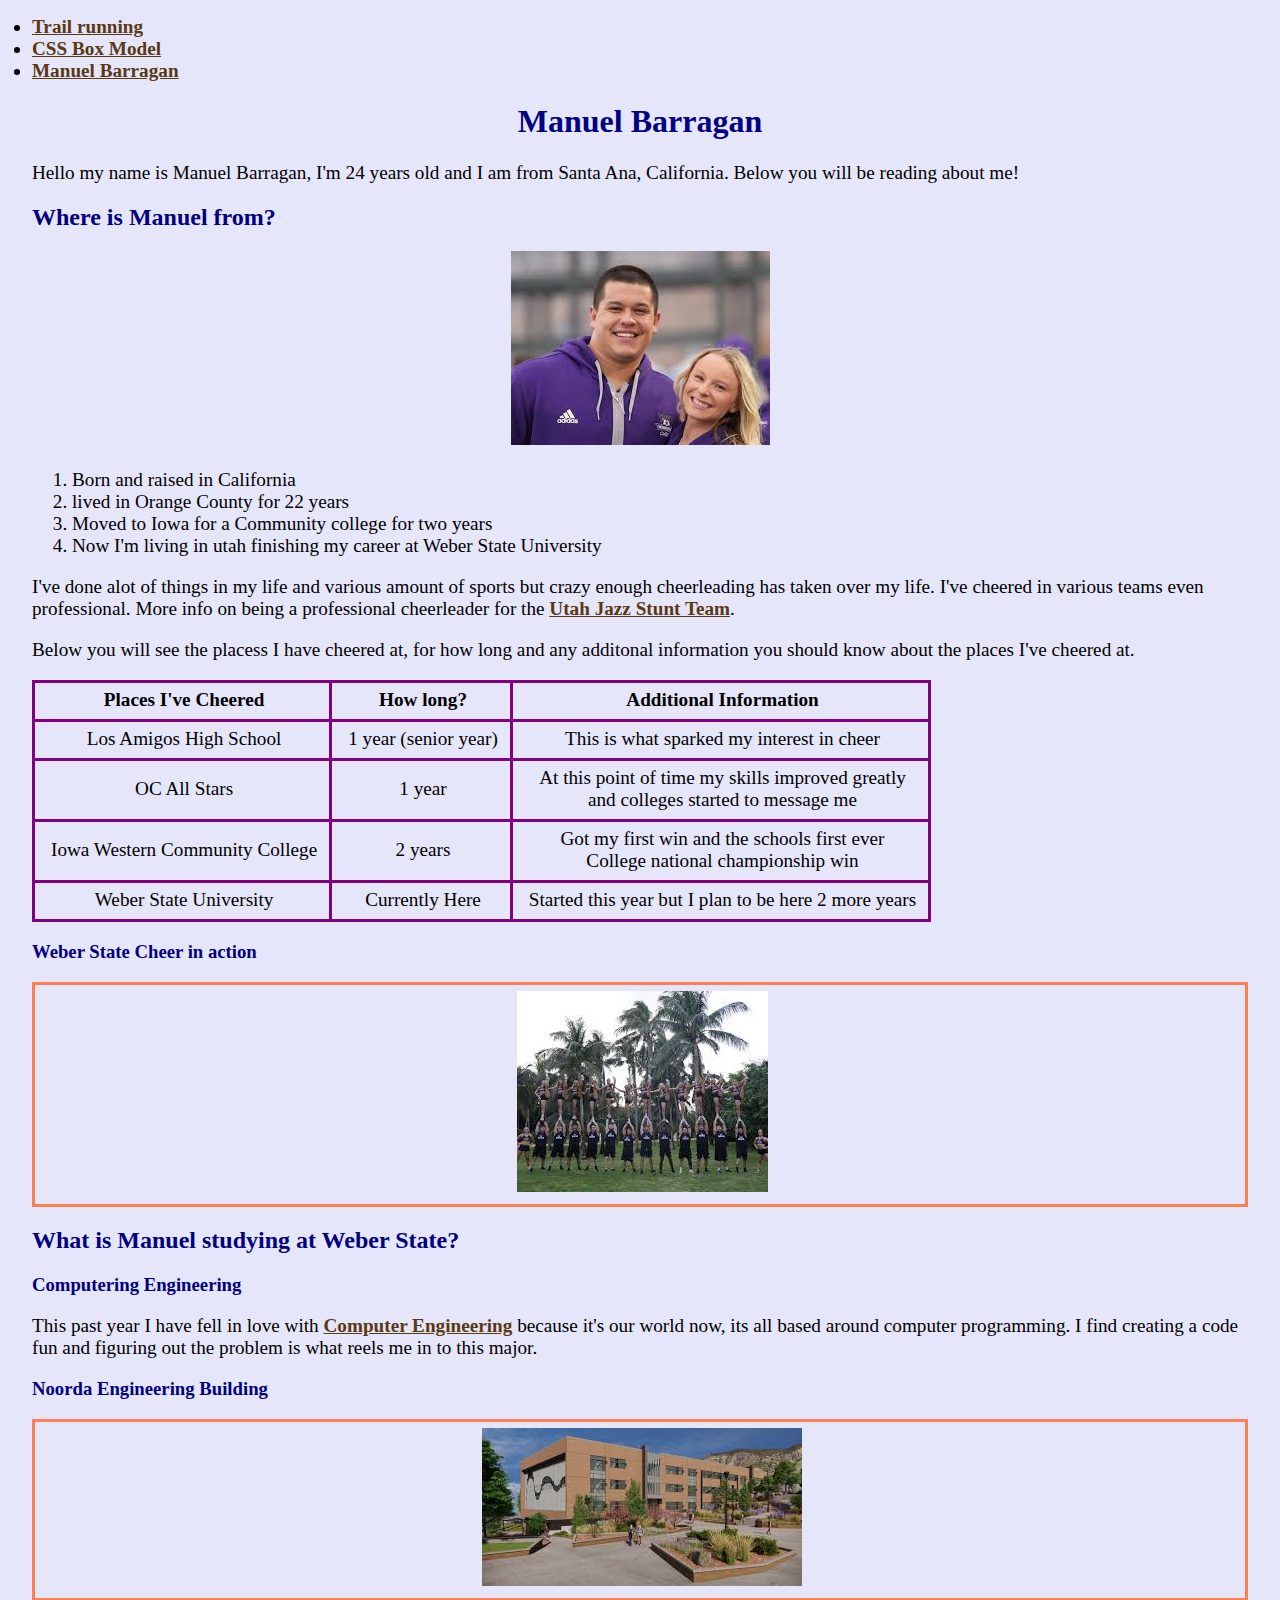
<file: index.html>
<!doctype html>
<html lang="en-US">

<head>
<meta charset="UTF-8">




<meta name="viewport" content="width=device-width, initial-scale=1.0">

<title>About Manuel</title>

<link rel="stylesheet" href="index_style.css">
    
</head>

<body>
    
<ul></ul>
    <li><a href="running.html">Trail running</a></li>
    <li><a href="box_model.html">CSS Box Model</a></li>
    <li><a href="index.html">Manuel Barragan</a></li>
<ul></ul>
    
<h1>Manuel Barragan</h1>

<p>
Hello my name is Manuel Barragan, I'm 24 years old and I am from Santa Ana, California. Below you will be reading about me!
</p>

<h2>Where is Manuel from?</h2>

<p class="pic">
<a href="https://www.google.com/imgres?q=manuel%20barragan%20weber%20state&imgurl=https%3A%2F%2Fimages.gofundme.com%2FvsluKLTZjuXVFESJZc85PROv6P4%3D%2F640x480%2Fhttps%3A%2F%2Fd2g8igdw686xgo.cloudfront.net%2F85469115_1736255871387868_r.jpeg&imgrefurl=https%3A%2F%2Fwww.gofundme.com%2Ff%2Fhelp-bella-and-manny-compete-at-uca&docid=pH7U0MfRrmoYFM&tbnid=U7KvAjVMCsbCOM&vet=12ahUKEwjbwdTZy7OMAxWiC3kGHb1oK60QM3oECBcQAA..i&w=640&h=480&hcb=2&ved=2ahUKEwjbwdTZy7OMAxWiC3kGHb1oK60QM3oECBcQAA"><img src="manuel.jpeg" alt="Picture of Mnauel Barragan" width="259" height="194"> </a>
</p>
    
<ol>
<li>Born and raised in California</li>
<li>lived in Orange County for 22 years</li>
<li>Moved to Iowa for a Community college  for two years</li>
<li>Now I'm living in utah finishing my career at Weber State University</li>
</ol>
    

<p>
I've done alot of things in my life and various amount of sports but crazy enough cheerleading has taken over my life. I've cheered in various teams even professional. More info on being a professional cheerleader for the <a href="https://www.nba.com/jazz/stunt-team?wid=CTATile_CTATile_pos6_partner-NuSkin">Utah Jazz Stunt Team</a>.
</p>

<p>    
Below you will see the placess I have cheered at, for how long and any additonal information you should know about the places I've cheered at.
</p>

<table>
<tr>
<th>Places I've Cheered</th>
<th>How long?</th>
<th>Additional Information</th>
</tr>
<tr>
<td>Los Amigos High School</td>
<td>1 year (senior year)</td>
<td>This is what sparked my interest in cheer</td>
</tr>
<tr>
<td>OC All Stars</td>
<td>1 year</td>
<td>At this point of time my skills improved greatly<br>and colleges started to message me</td>
</tr>
<tr>
<td>Iowa Western Community College</td>
<td>2 years</td>
<td>Got my first win and the schools first ever<br>College national championship win</td>
</tr>
<tr>
<td>Weber State University</td>
<td>Currently Here</td>
<td>Started this year but I plan to be here 2 more years</td>
</tr>
</table>


<h3>Weber State Cheer in action</h3>

<div>
<a href="https://www.google.com/url?sa=i&url=https%3A%2F%2Fwww.facebook.com%2Fp%2FWeber-State-University-Spirit-Squad-100063588433208%2F&psig=AOvVaw02mKo49uiKgumTQW5ZVhsh&ust=1743485229381000&source=images&cd=vfe&opi=89978449&ved=0CBQQjRxqFwoTCPjxj-nKs4wDFQAAAAAdAAAAABAE"><img src="cancun.jpeg" alt="Weber cheer at Cancun" width="251" height="201"> </a>
</div>


<h2>What is Manuel studying at Weber State?</h2>

<h3>Computering Engineering</h3>

<p>
This past year I have fell in love with <a href="https://www.weber.edu/ece/computer-engineering.html">Computer Engineering</a> because it's our world now, its all based around computer programming. I find creating a code fun and figuring out the problem is what reels me in to this major.
</p>

    
<h3>Noorda Engineering Building</h3>


<div> 
<a href="https://www.google.com/imgres?q=weber%20state%20computer%20engineering&imgurl=https%3A%2F%2Fapps.weber.edu%2Fwsuimages%2Fece%2Fsite_photos%2Fnoorda_render.jpg&imgrefurl=https%3A%2F%2Fweber.edu%2Fece%2Fece_at_weber_state.html&docid=7aal70t67q7snM&tbnid=qhtKOG4NTanChM&vet=12ahUKEwiJqdrc0bOMAxUIkYkEHeT_BKwQM3oECEwQAA..i&w=3000&h=1482&hcb=2&ved=2ahUKEwiJqdrc0bOMAxUIkYkEHeT_BKwQM3oECEwQAA"><img src="engineering.jpeg" alt="Weber's Engineering building" width="320" height="158"> </a>    
</div>

</body>
</html>
</file>
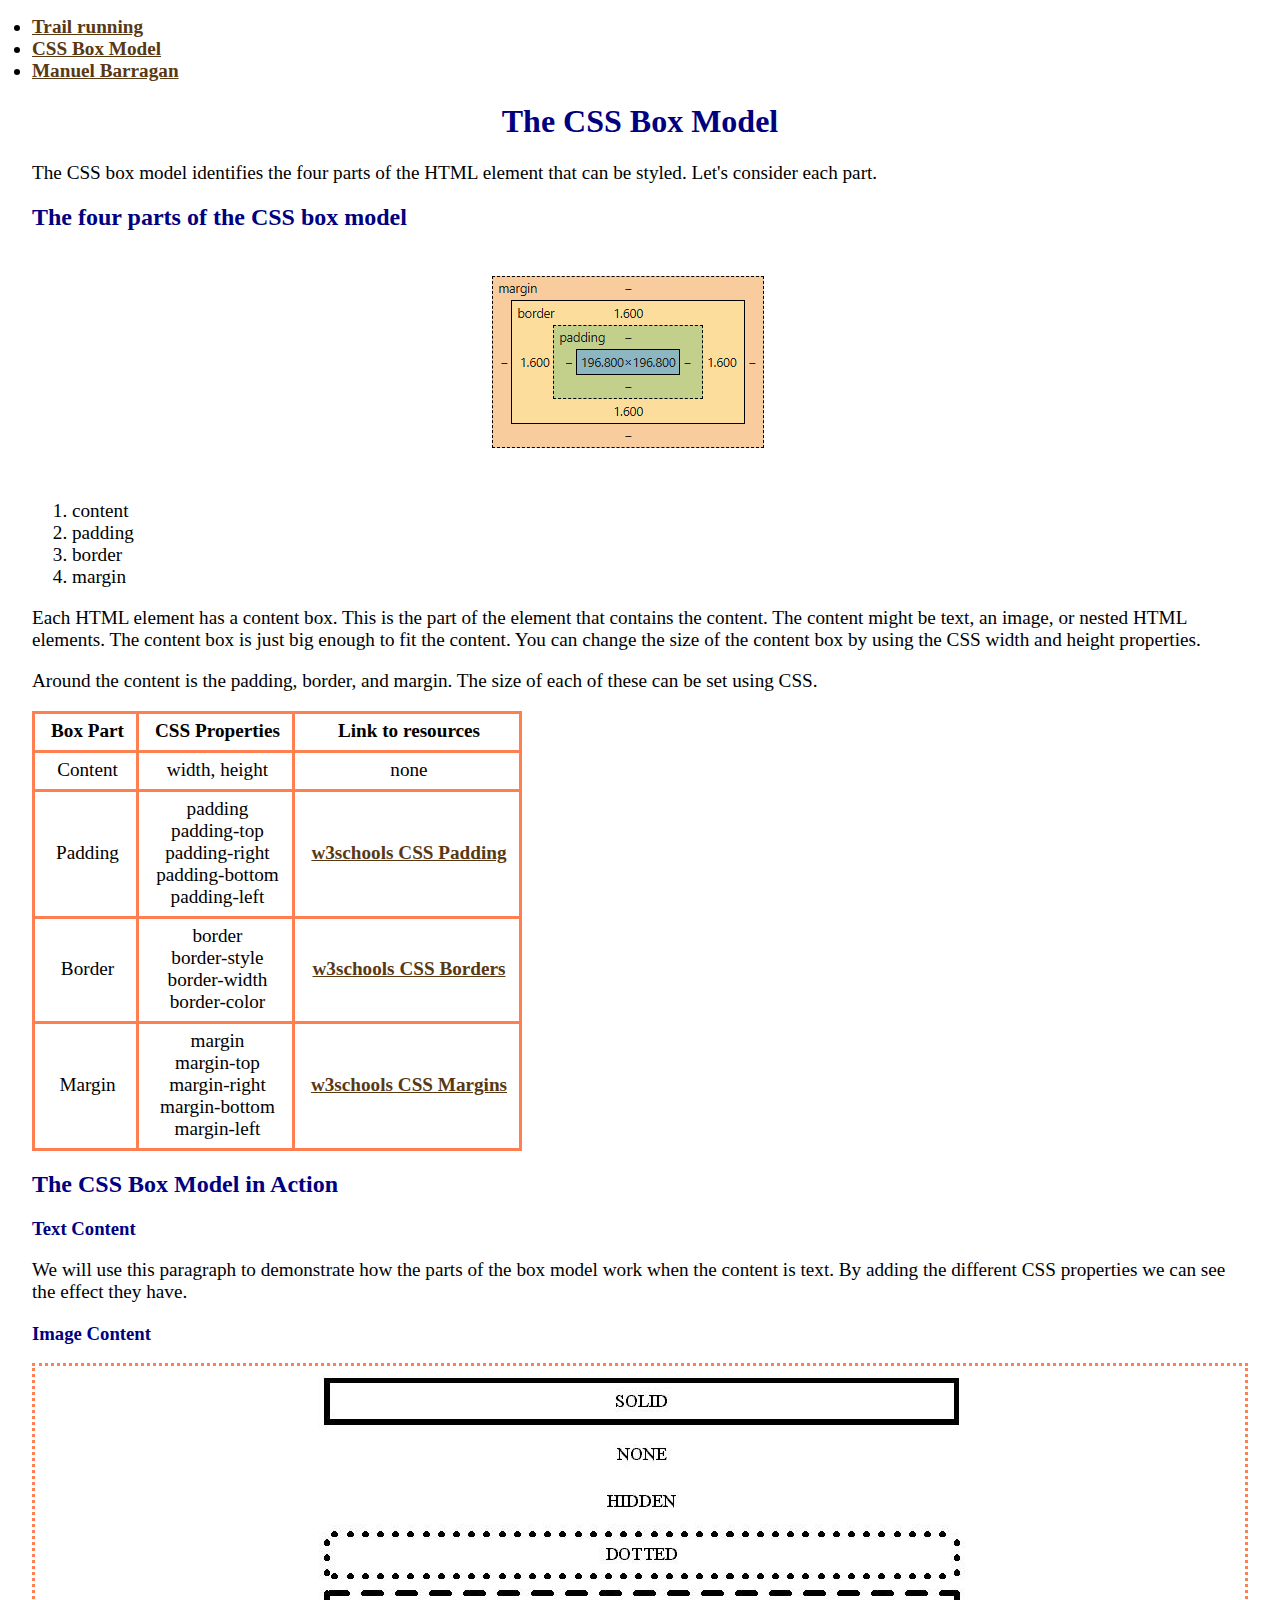
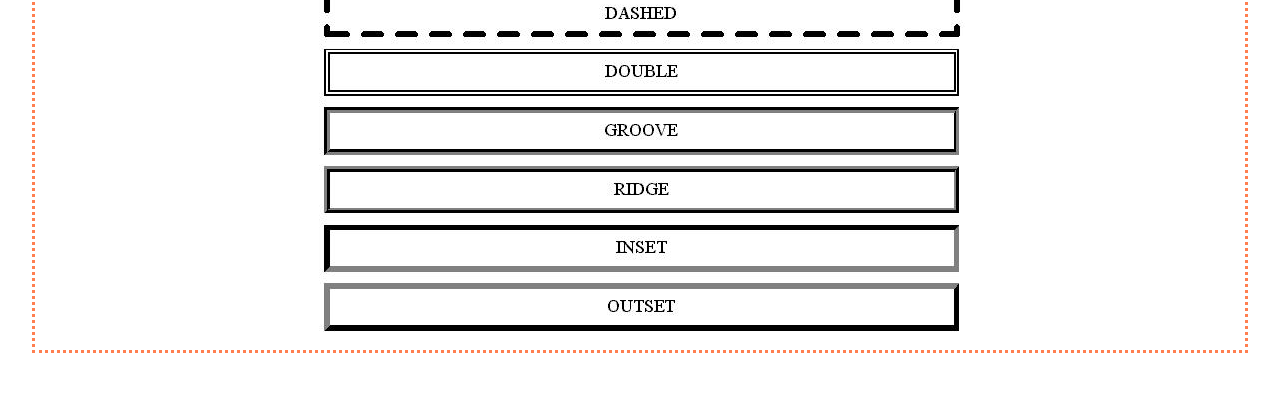
<file: box_model.html>
<!doctype html>
<html lang="en-US">

<head>
<meta charset="UTF-8">

<title>CSS BOX MODEL</title>

<meta name="description" content="A brief view of trail running in Ogden">
<meta name="keywords" content="elements, properties, content">
<meta name="author" content= "Manuel Barragan">
<meta name="viewport" content="width=device-width, initial-scale=1.0">

<link rel="stylesheet" href="box_model_style.css">
    
</head>
    
<body>

<ul></ul>
    <li><a href="running.html">Trail running</a></li>
    <li><a href="box_model.html">CSS Box Model</a></li>
    <li><a href="index.html">Manuel Barragan</a></li>
<ul></ul>

    
<h1>The CSS Box Model</h1>

<p>
The CSS box model identifies the four parts of the HTML element that 
can be styled. Let's consider each part.
</p>

<h2>The four parts of the CSS box model</h2>

<p class="pic">
<a href="https://www.geeksforgeeks.org/css-box-model/"><img src="boxmodel.png" alt="Box Model properties" width="354" height="225"> </a>
</p>
    
<ol>
<li>content</li>
<li>padding</li>
<li>border</li>
<li>margin</li>
</ol>
    

<p>
Each HTML element has a content box. This is the part of the element that 
contains the content. The content might be text, an image, or nested HTML 
elements. The content box is just big enough to fit the content. You can 
change the size of the content box by using the CSS width and height
properties.
</p>

<p>    
Around the content is the padding, border, and margin. The size of each of 
these can be set using CSS.
</p>

<table>
<tr>
<th>Box Part</th>
<th>CSS Properties</th>
<th>Link to resources</th>
</tr>
<tr>
<td>Content</td>
<td>width, height</td>
<td>none</td>
</tr>
<tr>
<td>Padding</td>
<td>padding<br>padding-top<br>padding-right<br>padding-bottom<br>padding-left</td>
<td><a href="https://www.w3schools.com/css/css_padding.asp">w3schools CSS Padding</a></td>
</tr>
<tr>
<td>Border</td>
<td>border<br>border-style<br>border-width<br>border-color</td>
<td><a href="https://www.w3schools.com/css/css_border.asp">w3schools CSS Borders</a></td>
</tr>
<tr>
<td>Margin</td>
<td>margin<br>margin-top<br>margin-right<br>margin-bottom<br>margin-left</td>
<td><a href="https://www.w3schools.com/css/css_margin.asp">w3schools CSS Margins</a></td>
</tr>
</table>


<h2>The CSS Box Model in Action</h2>

<h3>Text Content</h3>

<p>
We will use this paragraph to demonstrate how the parts of
the box model work when the content is text. By adding the 
different CSS properties we can see the effect they have.
</p>

    
<h3>Image Content</h3>

<div>
<a href="https://css-tricks.com/almanac/properties/b/border/"><img src="border.jpg" alt="different types of borders" width="646" height="566"> </a>
</div>


</body>
</html>
</file>
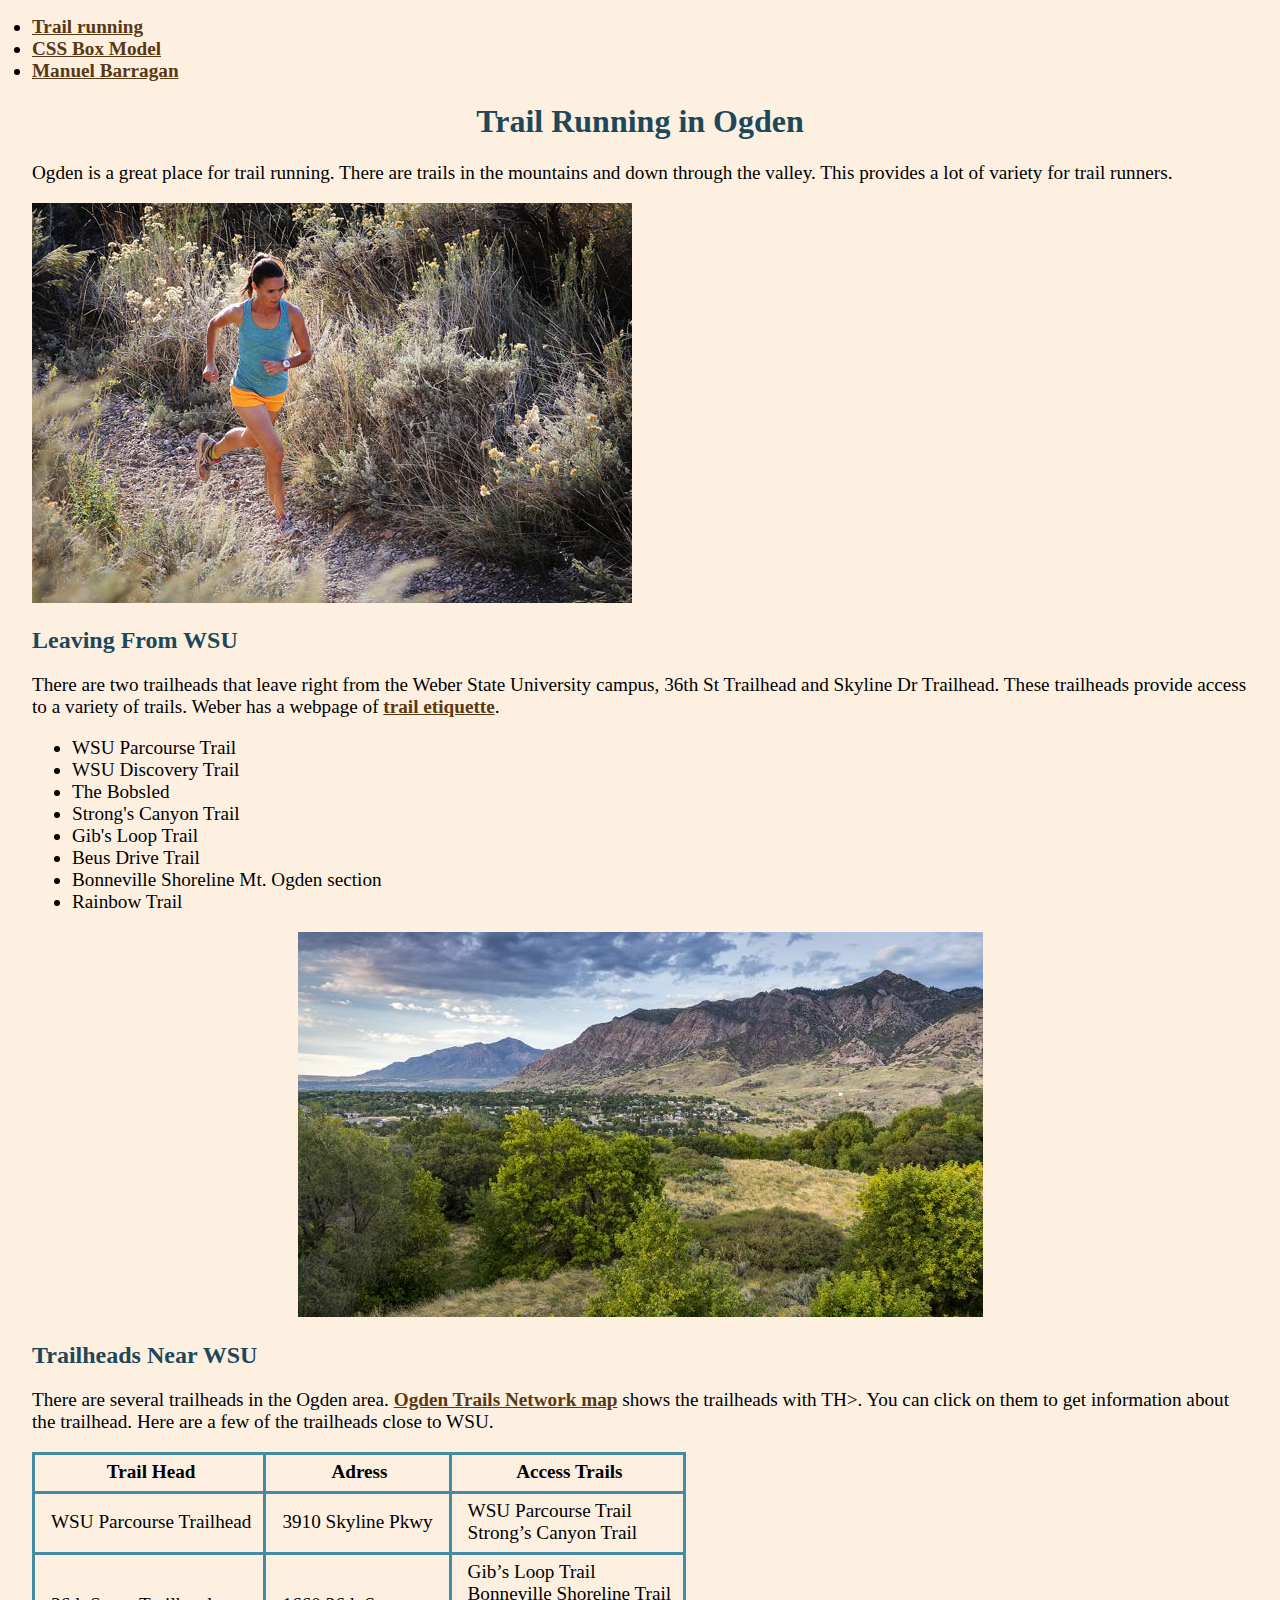
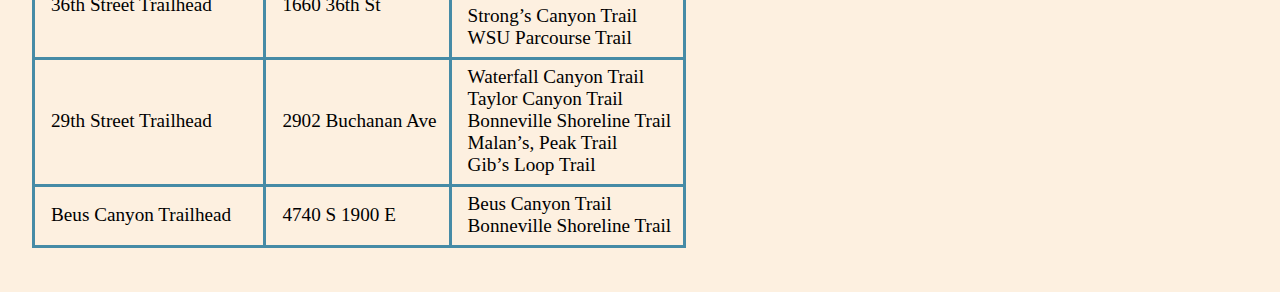
<file: running.html>
<!doctype html>
<html lang="en-US">

<head>
<meta charset="UTF-8">

<title>Trail Running</title>

<meta name="description" content="A brief view of trail running in Ogden">
<meta name="keywords" content="Oden trail running, trails, running">
<meta name="author" content= "Manuel Barragan">
<meta name="viewport" content="width=device-width, initial-scale=1.0">

<link rel="stylesheet" href="running_style.css">
    
</head>



<body>

<ul></ul>
    <li><a href="running.html">Trail running</a></li>
    <li><a href="box_model.html">CSS Box Model</a></li>
    <li><a href="index.html">Manuel Barragan</a></li>
<ul></ul>
    

<h1>Trail Running in Ogden</h1>
<p>Ogden is a great place for trail running. There are trails in the mountains and down through the valley. This provides a lot of variety for trail runners.</p>

<a href="https://www.ogdenmarathon.com/"><img src="runner.jpg" alt="Cynthia Fowler running on a trail in the Ogden Mountains" width="600" height="400"> </a>


<h2>Leaving From WSU</h2>

<p>There are two trailheads that leave right from the Weber State University campus, 
36th St Trailhead and Skyline Dr Trailhead. These trailheads provide access to a 
variety of trails. Weber has a webpage of <a href="https://www.weberpathways.org/trail-etiquette">trail etiquette</a>.</p>

<ul>
<li>WSU Parcourse Trail</li>
<li>WSU Discovery Trail</li>
<li>The Bobsled</li>
<li>Strong's Canyon Trail</li>
<li>Gib's Loop Trail</li>
<li>Beus Drive Trail</li>
<li>Bonneville Shoreline Mt. Ogden section</li>
<li>Rainbow Trail</li>
</ul>

<p class="pic">
<img src="view.jpg" alt="View of a trail in the Ogden Mountains" width="685" height="385">
</p>


<h2>Trailheads Near WSU</h2>

<p>There are several trailheads in the Ogden area.
    <a href="http://trails.ogdencity.com/">Ogden Trails Network map</a> shows the trailheads with TH>. You can click on them to get information about the trailhead. Here are a few of the trailheads close to WSU.</p>

<table>
<tr>
<th>Trail Head</th>
<th>Adress</th>
<th>Access Trails</th>
</tr>
<tr>
<td>WSU Parcourse Trailhead</td>
<td>3910 Skyline Pkwy</td>
<td>WSU Parcourse Trail<br>Strong’s Canyon Trail</td>
</tr>
<tr>
<td>36th Street Trailhead</td>
<td>1660 36th St</td>
<td>Gib’s Loop Trail<br>Bonneville Shoreline Trail<br>Strong’s Canyon Trail<br>
WSU Parcourse Trail</td>
</tr>
<tr>
<td>29th Street Trailhead</td>
<td>2902 Buchanan Ave</td>
<td>Waterfall Canyon Trail<br>Taylor Canyon Trail<br>Bonneville 
Shoreline Trail<br>Malan’s, Peak Trail<br>Gib’s Loop Trail</td>
</tr>
<tr>
<td>Beus Canyon Trailhead</td>
<td>4740 S 1900 E</td>
<td>Beus Canyon Trail<br>Bonneville Shoreline Trail</td>
</tr>
</table>



</body>
</html>
</file>
<file: index_style.css>
/*
  white: #FFFFFF
  navy blue: #000080
  coral: #FF7F50
*/

body {
    Background-color: #E6E6FA;
    padding: 0px 24px 36px 24px;
    }

a {
    color: #593814;
    font-weight: bold;
}

a:hover {
    color: #A020F0;
}

h1, h2, h3 {
Color: #000080
    }

h1 {
text-align: center;
    }

p.pic {
text-align: center;
    }

p, li, th, td {
    font-size:1.2em
}

th, td {
    text-align: center;
    border-color: #800080;
    border-style: solid;
    border-width: 3px;
    padding: 6px 12px 8px 16px;
}

table {
    text-align: center;
    border-collapse: collapse;
}

div {
    text-align: center;
    border-color: #FF7F50;
      border-style: solid;
     border-width: 3px;
    padding: 6px 12px 8px 16px;
}
</file>
<file: box_model_style.css>
/*
  white: #FFFFFF
  navy blue: #000080
  coral: #FF7F50
*/

body {
    Background-color: #FFFFFF;
    padding: 0px 24px 36px 24px;
    }

a {
    color: #593814;
    font-weight: bold;
}

a:hover {
    color: #1D4859;
}

h1, h2, h3 {
Color: #000080
    }

h1 {
text-align: center;
    }

p.pic {
text-align: center;
    }

p, li, th, td {
    font-size:1.2em
}

th, td {
    text-align: center;
    border-color: #FF7F50;
    border-style: solid;
    border-width: 3px;
    padding: 6px 12px 8px 16px;
}

table {
    text-align: center;
    border-collapse: collapse;
}

div {
    text-align: center;
    border-color: #FF7F50;
    border-style: dotted;
     border-width: 3px;
    padding: 6px 12px 8px 16px;
}
</file>
<file: running_style.css>
/*
blue #468BA6
orange #F29A2E
light orange #FDF0E0
darker blue #1D4859
brown #593814
*/

body {
    Background-color: #FDF0E0;
    padding: 0px 24px 36px 24px;
    }

a {
    color: #593814;
    font-weight: bold;
}

a:hover {
    color: #1D4859;
}

h1, h2 {
Color: #1D4859
    }

h1 {
text-align: center;
    }

p.pic {
text-align: center;
    }

p, li, th, td {
    font-size:1.2em
}

th, td {
    border-color: #468BA6;
    border-style: solid;
    border-width: 3px;
    padding: 6px 12px 8px 16px;
}

table {
    border-collapse: collapse;
}
</file>
